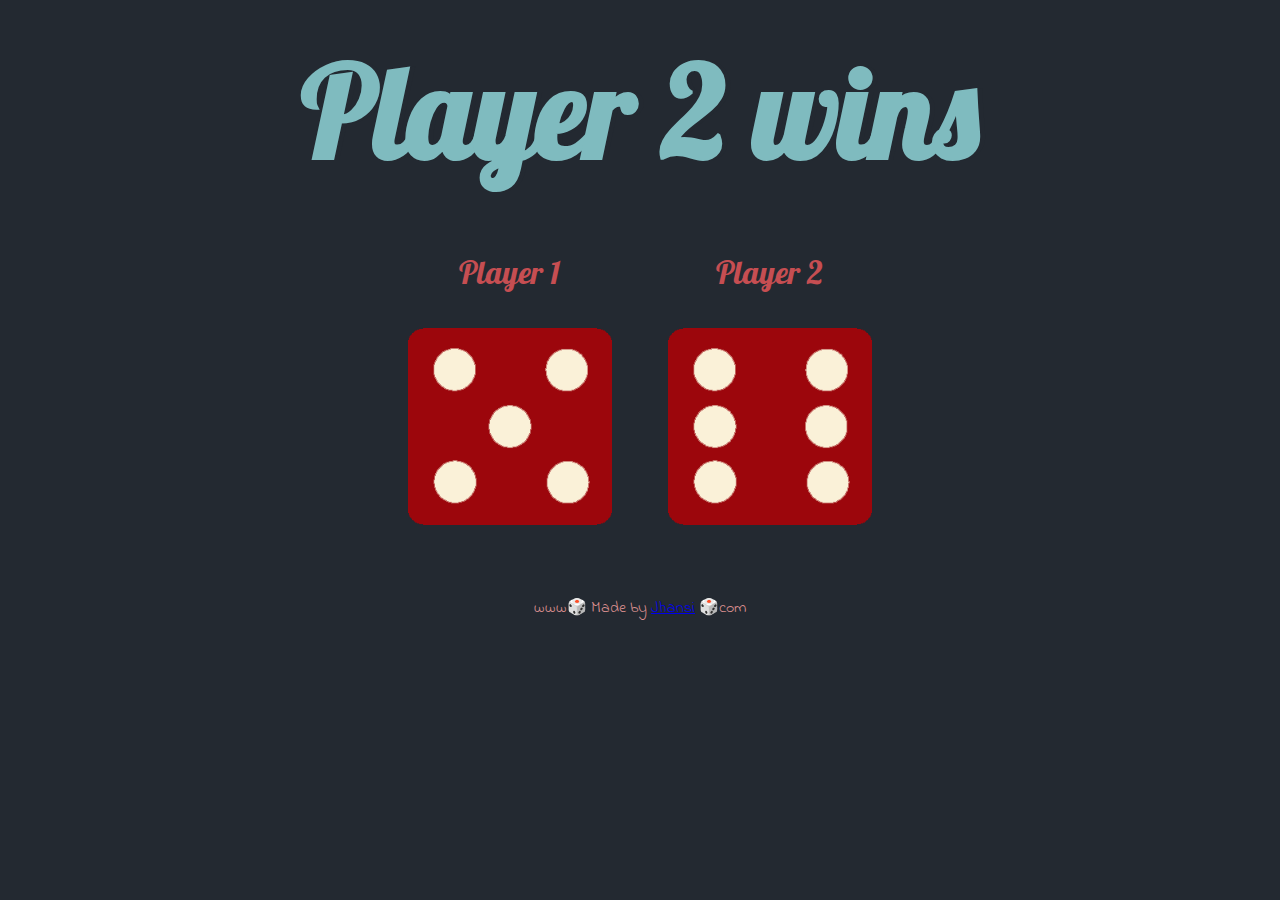
<file: Dicee Challenge - Starting Files/index.html>
<!DOCTYPE html>
<html lang="en" dir="ltr">
  <head>
    <meta charset="utf-8">
    <title>Shuffle The Dice</title>
    <link rel="stylesheet" href="styles.css">
    <link href="https://fonts.googleapis.com/css?family=Indie+Flower|Lobster" rel="stylesheet">

  </head>
  <body>

    <div class="container">
      <h1>Refresh Me</h1>

      <div class="dice">
        <p>Player 1</p>
        <img class="img1" src="images/dice6.png">
      </div>

      <div class="dice">
        <p>Player 2</p>
        <img class="img2" src="images/dice6.png">
      </div>

    </div>

  <script src="script.js"></script>
  </body>

  <footer>
    www🎲 Made by <a id="blogLink" href="https://jhansiranimm.wordpress.com/" target="_blank">Jhansi</a> 🎲com
  </footer>
</html>
</file>
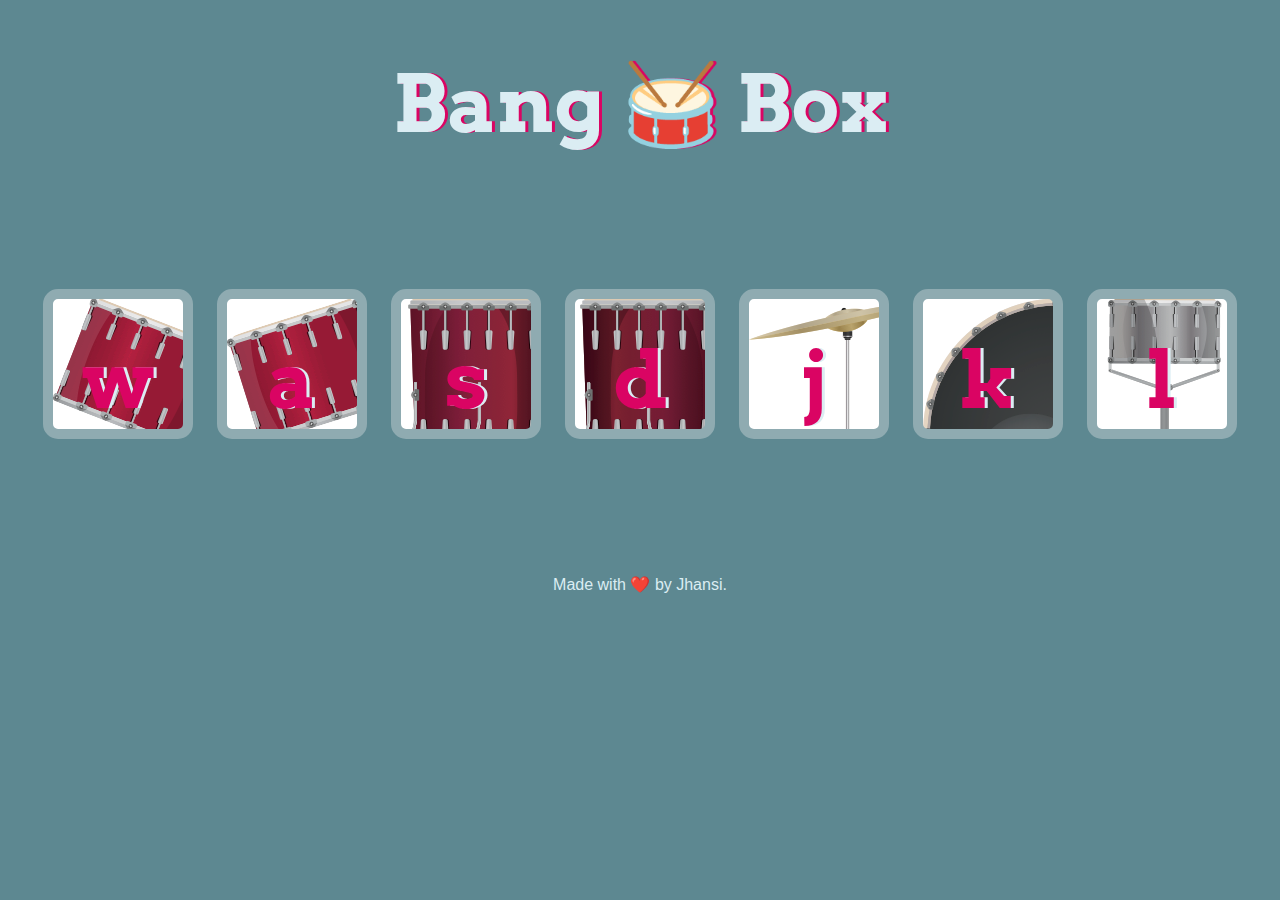
<file: Drum Kit Starting Files/index.html>
<!DOCTYPE html>
<html lang="en" dir="ltr">

<head>
  <meta charset="utf-8">
  <title>Bang Box</title>
  <link rel="stylesheet" href="styles.css">
  <link href="https://fonts.googleapis.com/css?family=Arvo" rel="stylesheet">
  <link rel="shortcut icon" href="images/pic.ico" type="image/x-icon">
</head>

<body>

  <h1 id="title">Bang 🥁 Box</h1>
  <div class="set">
    <button class="w drum">w</button>
    <button class="a drum">a</button>
    <button class="s drum">s</button>
    <button class="d drum">d</button>
    <button class="j drum">j</button>
    <button class="k drum">k</button>
    <button class="l drum">l</button>
  </div>


  <footer>
    Made with ❤️ by Jhansi.
  </footer>
  <script src="index.js"></script>
</body>

</html>
</file>
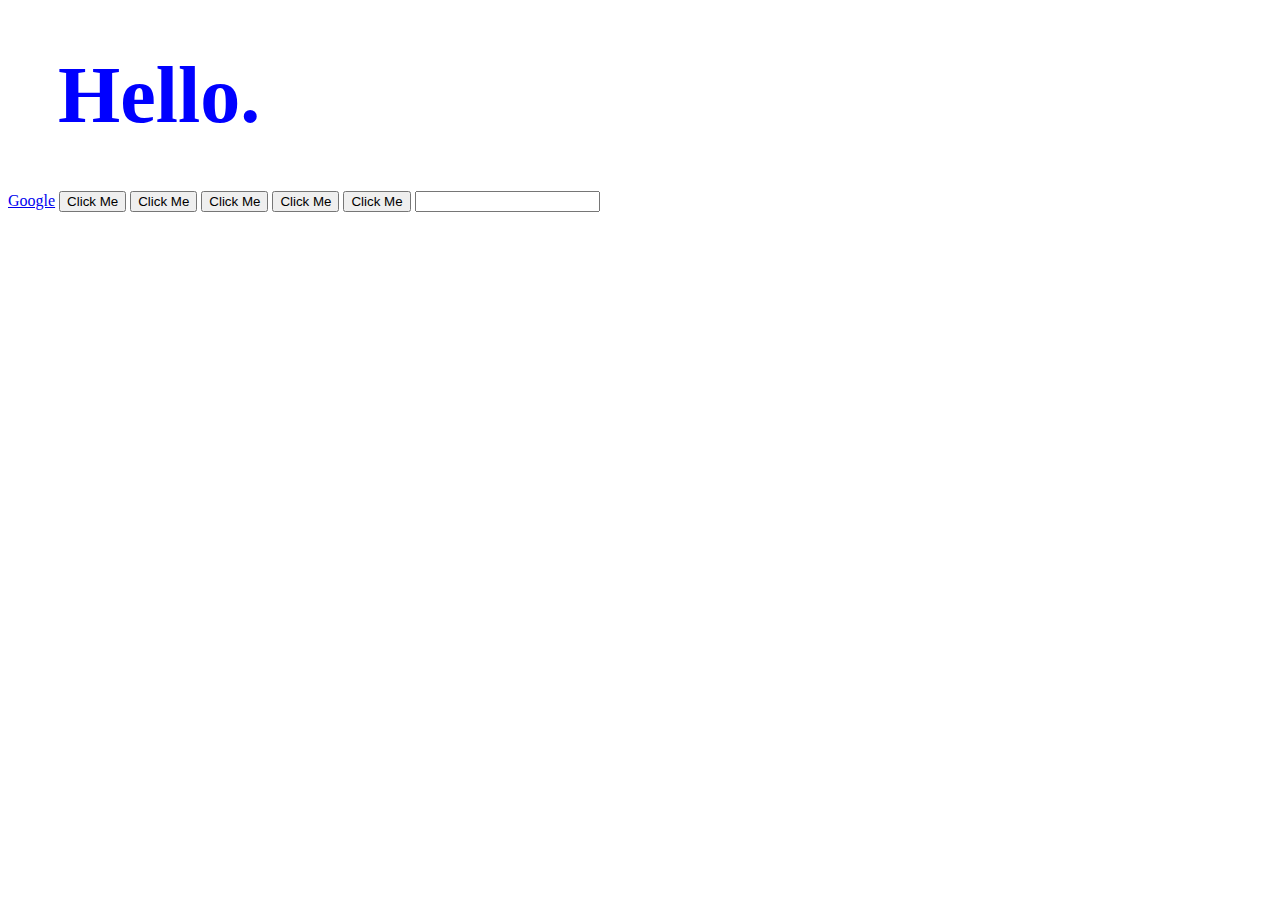
<file: JQuery/index.html>
<!DOCTYPE html>
<html lang="en">
<head>
    <meta charset="UTF-8">
    <meta name="viewport" content="width=device-width, initial-scale=1.0">
    <title>Learning Jquery</title>
    <link rel="stylesheet" href="style.css">
</head>
<body>
    <h1 class="big-title margin-50">Hello.</h1>
    <!-- <img src="drum.png" alt=""> -->
    <a href="https://www.google.com">Google</a>
    <button class="btn-1">Click Me</button>
    <button class="btn-2">Click Me</button>
    <button class="btn-3">Click Me</button>
    <button class="btn-4">Click Me</button>
    <button class="btn-5">Click Me</button>
    <input type="text">


    <script src="https://ajax.googleapis.com/ajax/libs/jquery/3.7.1/jquery.min.js"></script>
    <script src="script.js"></script>
</body>
</html>
</file>
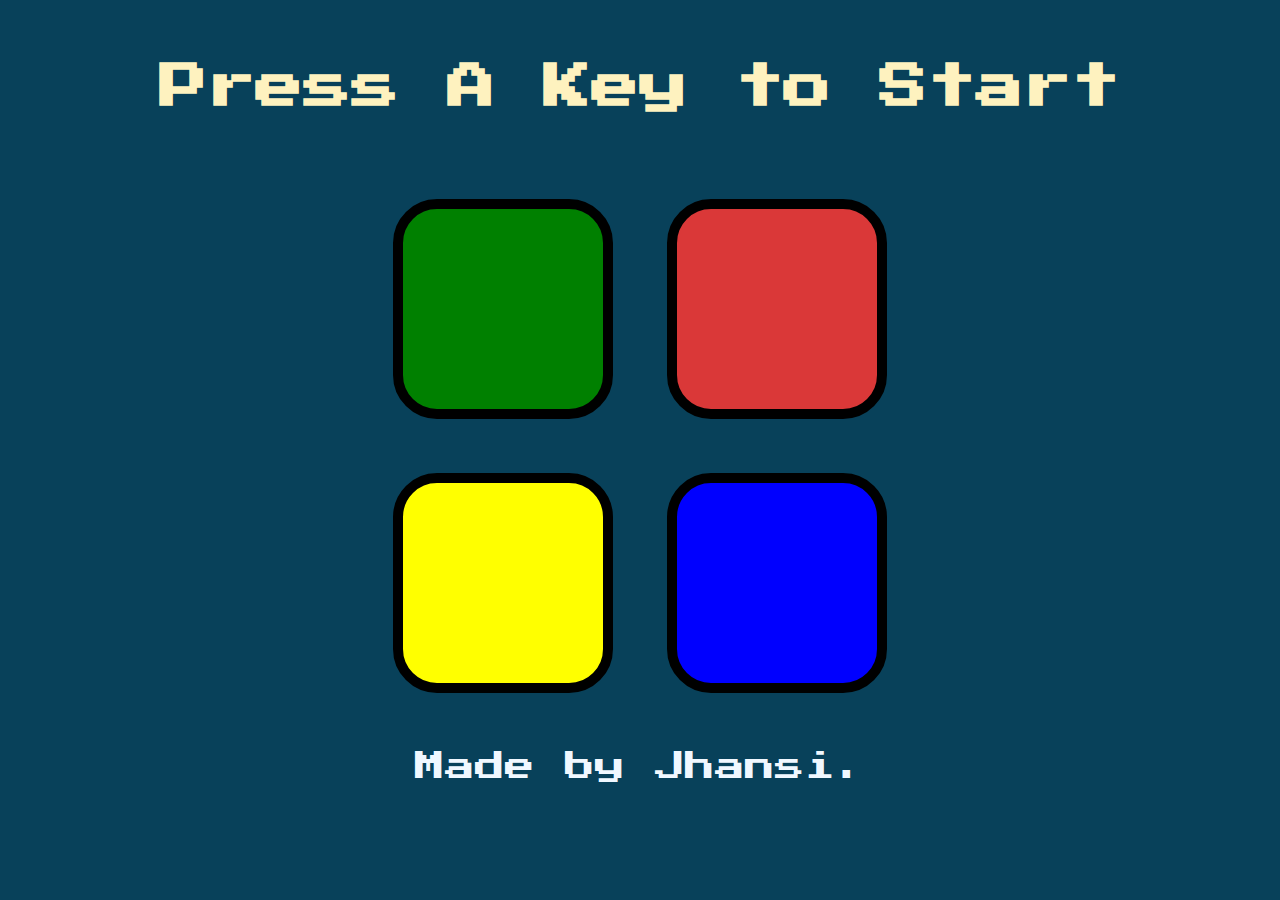
<file: Simon Game Challenge Starting Files/index.html>
<!DOCTYPE html>
<html lang="en" dir="ltr">

<head>
  <meta charset="utf-8">
  <title>Simon</title>
  <link rel="shortcut icon" href="images/simon.ico" type="image/x-icon">
  <link rel="stylesheet" href="styles.css">
  <link href="https://fonts.googleapis.com/css?family=Press+Start+2P" rel="stylesheet">
</head>

<body>
  <h1 id="level-title">Press A Key to Start</h1>
  <div class="container">
    <div class="row">

      <div type="button" id="green" class="btn green">

      </div>

      <div type="button" id="red" class="btn red">

      </div>
    </div>

    <div class="row">

      <div type="button" id="yellow" class="btn yellow">

      </div>
      <div type="button" id="blue" class="btn blue">

      </div>

    </div>

  </div>
<script src="https://ajax.googleapis.com/ajax/libs/jquery/3.7.1/jquery.min.js"></script>
<script src="game.js"></script>

<footer>
  <p id="foot">Made by Jhansi.</p>
</footer>
</body>

</html>
</file>
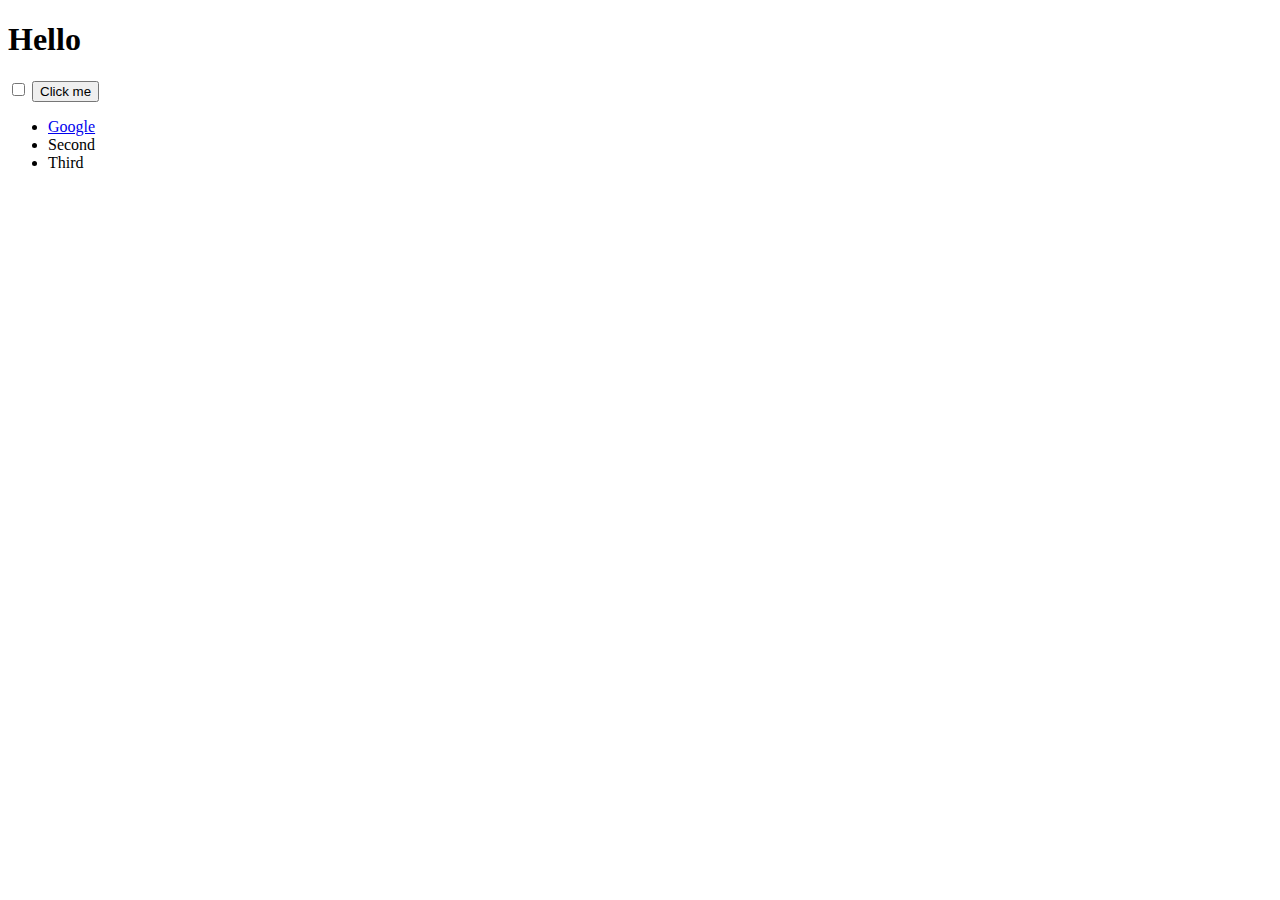
<file: DOM/02_learning_dom/index.html>
<!DOCTYPE html>
<html lang="en">
<head>
    <meta charset="UTF-8">
    <meta name="viewport" content="width=device-width, initial-scale=1.0">
    <title>Introduction to DOM</title>
</head>
<body>
    <h1>Hello</h1>
    <input type="checkbox">
    <button>Click me</button>
    <ul>
        <li class="list"><a href="https://www.google.com">Google</a></li>
        <li class="list">Second</li>
        <li class="list">Third</li>
    </ul>
    
</body>
</html>
</file>
<file: Dicee Challenge - Starting Files/styles.css>
.container {
  width: 70%;
  margin: auto;
  text-align: center;
}

.dice {
  text-align: center;
  display: inline-block;

}

body {
  background-color: #232931;
}

h1 {
  margin: 30px;
  font-family: 'Lobster', cursive;
  text-shadow: 5px 0 #232931;
  font-size: 8rem;
  color: #7fbbbf;
}

p {
  font-size: 2rem;
  color: #c64e52;
  /* font-family: 'Indie Flower', cursive; */
  font-family:'Lobster', cursive;
}

img {
  width: 80%;
}

footer {
  margin-top: 5%;
  color: #da8f8f;
  text-align: center;
  font-family: 'Indie Flower', cursive;

}

a:visited#blogLink{
  color: #ba4c4c;
}
</file>
<file: Drum Kit Starting Files/styles.css>
body {
  text-align: center;
  background-color: #5d8891;
}

h1 {
  font-size: 5rem;
  color: #DBEDF3;
  font-family: "Arvo", cursive;
  text-shadow: 3px 0 #DA0463;

}

footer {
  color: #DBEDF3;
  font-family: sans-serif;
}

.w {
  background-image:url("images/tom1.png");
}

.a {
  background-image:url("images/tom2.png");
}

.s {
  background-image:url("images/tom3.png");
}

.d {
  background-image:url("images/tom4.png");
}

.j {
  background-image: url("images/crash.png");
}

.k {
  background-image: url("images/kick.png");
}

.l {
  background-image: url("images/snare.png");
}

.set {
  margin: 10% auto;
}

.game-over {
  background-color: red;
  opacity: 0.8;
}

.pressed {
  box-shadow: 0 3px 4px 0 #DBEDF3;
  opacity: 0.5;
}

.red {
  color: red;
}

.drum {
  outline: none;
  border: 10px solid #8fabb1;
  font-size: 5rem;
  font-family: 'Arvo', cursive;
  line-height: 2;
  font-weight: 900;
  color: #DA0463;
  text-shadow: 3px 0 #DBEDF3;
  border-radius: 15px;
  display: inline-block;
  width: 150px;
  height: 150px;
  text-align: center;
  margin: 10px;
  background-color: white;
}
</file>
<file: JQuery/style.css>
.big-title{
    font-size: 5rem;
    color: blue;
    font-family: cursive;
}

.margin-50{
    margin: 50px;
}
</file>
<file: Simon Game Challenge Starting Files/styles.css>
body {
  text-align: center;
  background-color: #08415a;
}

#level-title {
  font-family: 'Press Start 2P', cursive;
  font-size: 3rem;
  margin:  5%;
  color: #FEF2BF;
}

.container {
  display: block;
  width: 50%;
  margin: auto;

}

.btn {
  margin: 25px;
  display: inline-block;
  height: 200px;
  width: 200px;
  border: 10px solid black;
  border-radius: 20%;
}

.game-over {
  background-color: red;
  opacity: 0.8;
}

.red {
  background-color: rgb(218, 56, 56);
}

.green {
  background-color: green;
}

.blue {
  background-color: blue;
}

.yellow {
  background-color: yellow;
}

.pressed {
  box-shadow: 0 0 20px white;
  background-color: grey;
}

#foot{
  font-family: 'Press Start 2P', cursive;
  color: aliceblue;
  font-size: 30px;
}
</file>
